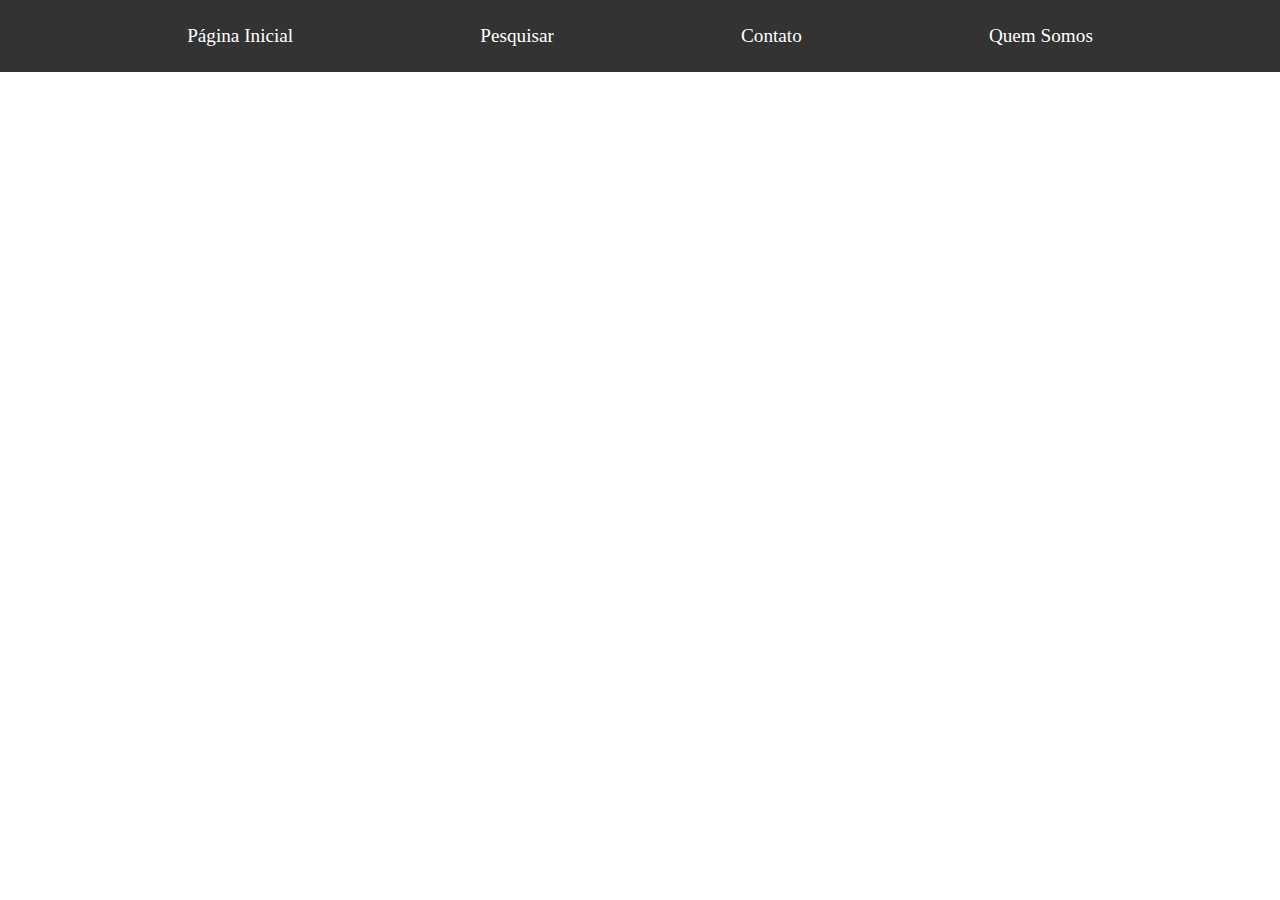
<file: html/index.html>
<!DOCTYPE html>
<html lang="en">
<head>
    <meta charset="UTF-8">
    <meta http-equiv="X-UA-Compatible" content="IE=edge">
    <meta name="viewport" content="width=device-width, initial-scale=1.0">
    <link rel="stylesheet" type="text/css" href="../css/style.css">
    <title>ImobiCraft</title>
</head>
<body>
    <header>
        <a href="home.html">Página Inicial</a>
        <a href="search.html">Pesquisar</a>
        <a href="contact.html">Contato</a>
        <a href="about.html">Quem Somos</a>
    </header>
</body>
</html>
</file>
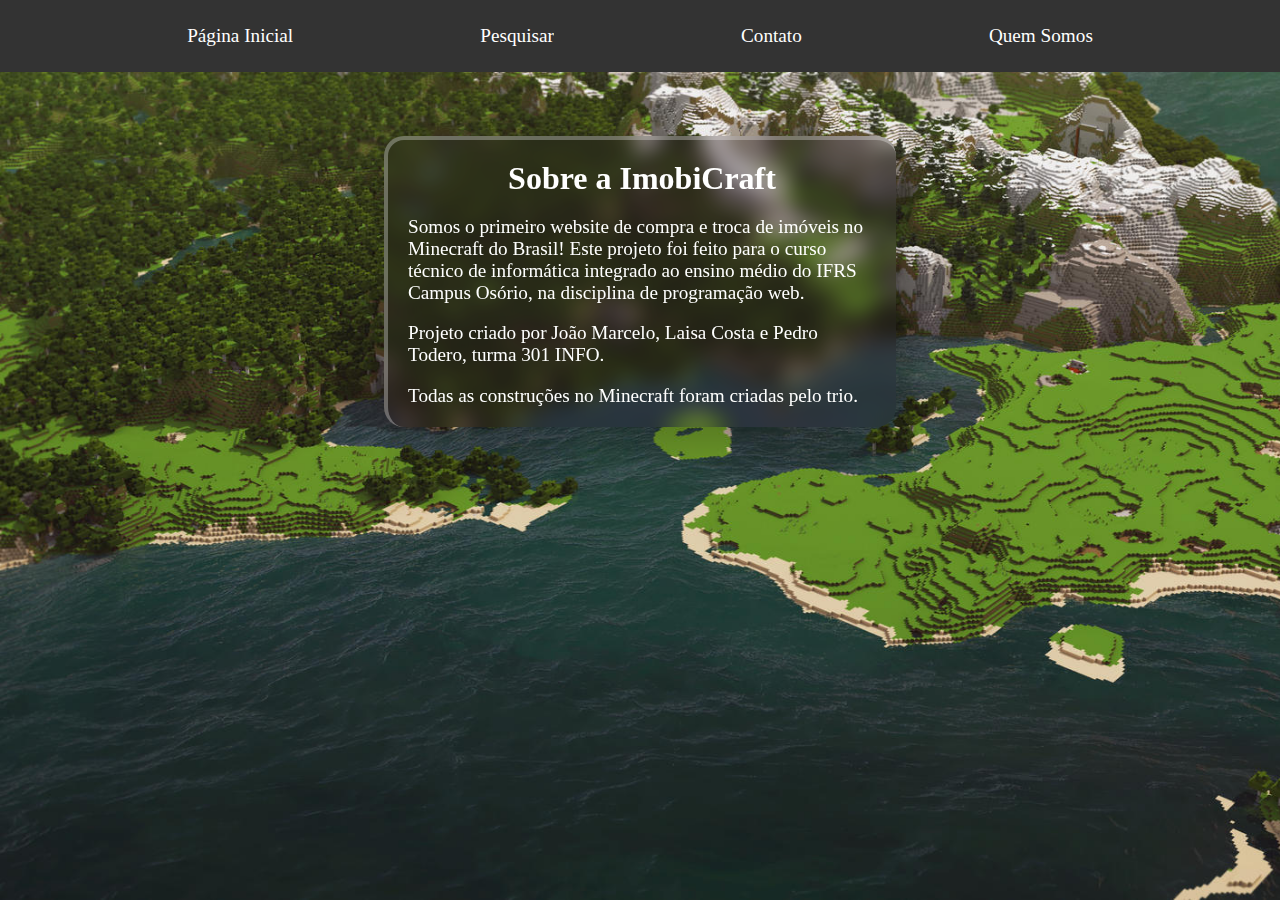
<file: html/about.html>
<!DOCTYPE html>
<html lang="en">
<head>
    <meta charset="UTF-8">
    <meta http-equiv="X-UA-Compatible" content="IE=edge">
    <meta name="viewport" content="width=device-width, initial-scale=1.0">
    <link rel="stylesheet" type="text/css" href="../css/style.css">
    <title>ImobiCraft</title>
</head>
<body>
    <header>
        <a href="index.html">Página Inicial</a>
        <a href="search.html">Pesquisar</a>
        <a href="contact.html">Contato</a>
        <a href="about.html">Quem Somos</a>
    </header>

    <main>
        <div class="page2">
            <div class="about">
                <h1>Sobre a ImobiCraft</h1>

                <p>Somos o primeiro website de compra e troca de imóveis no Minecraft do Brasil! Este projeto foi feito para o curso técnico de informática integrado ao ensino médio do IFRS Campus Osório, na disciplina de programação web.</p>
                <p>Projeto criado por João Marcelo, Laisa Costa e Pedro Todero, turma 301 INFO.</p>
                <p>Todas as construções no Minecraft foram criadas pelo trio.</p>
            </div>
        </div>
    </main>
</body>
</html>
</file>
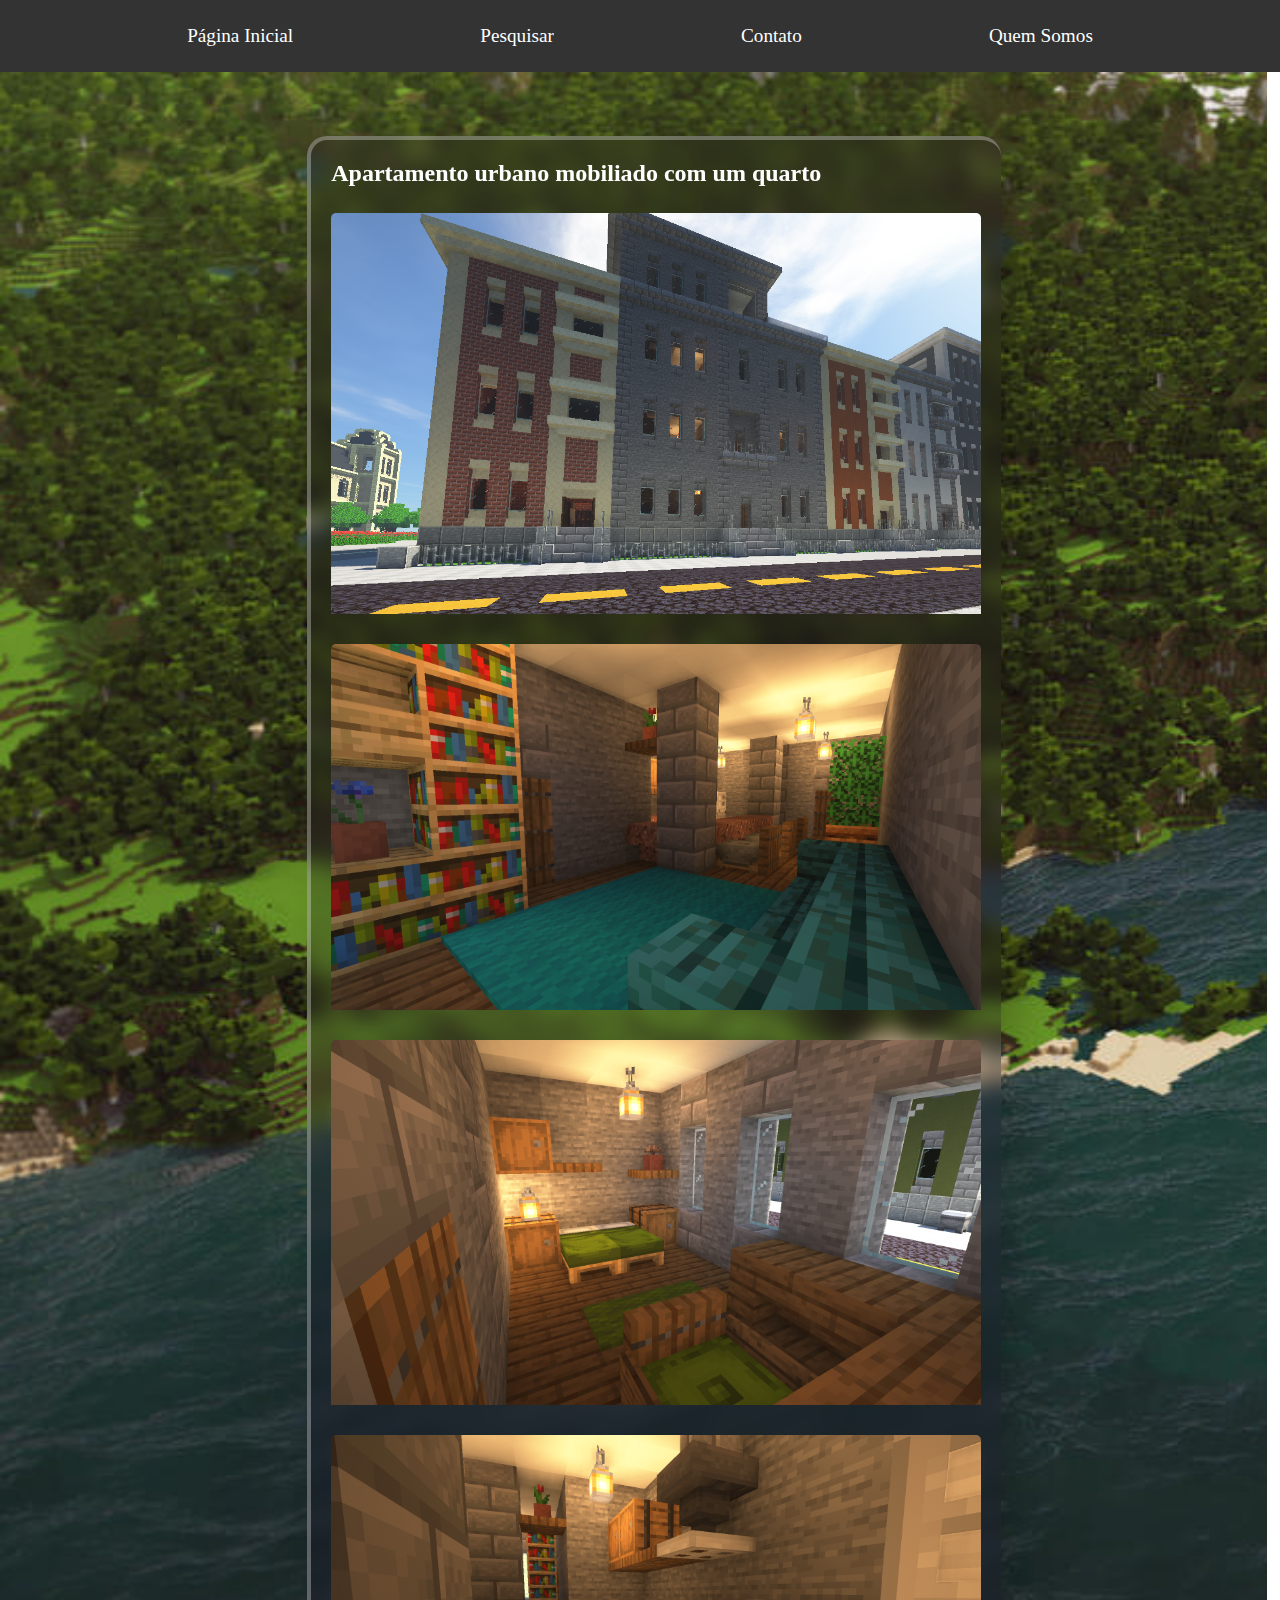
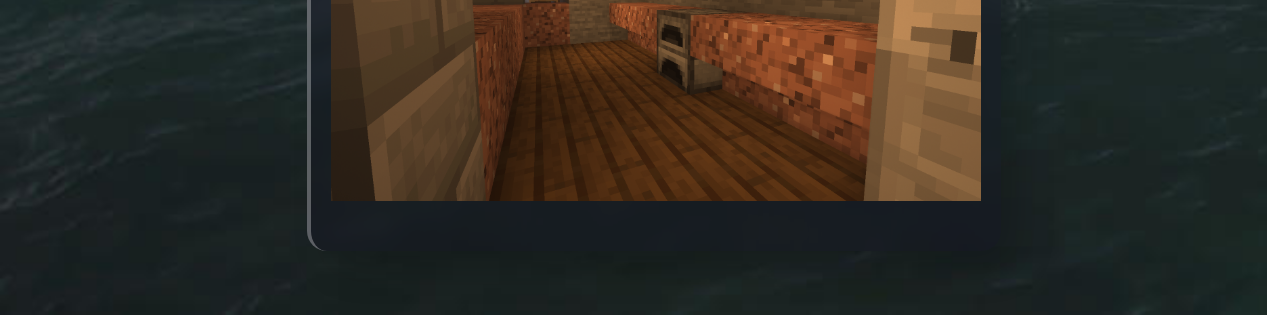
<file: html/ap1.html>
<!DOCTYPE html>
<html lang="en">
<head>
    <meta charset="UTF-8">
    <meta http-equiv="X-UA-Compatible" content="IE=edge">
    <meta name="viewport" content="width=device-width, initial-scale=1.0">
    <link rel="stylesheet" type="text/css" href="../css/style.css">
    <title>ImobiCraft</title>
</head>
<body>
    <header>
        <a href="index.html">Página Inicial</a>
        <a href="search.html">Pesquisar</a>
        <a href="contact.html">Contato</a>
        <a href="about.html">Quem Somos</a>
    </header>

    <main>
        <div class="page">
            <div class="container">
                <h2>Apartamento urbano mobiliado com um quarto</h2>
                <div class="images">
                    <img src="../img/building.png" alt="Edifício cinza urbano" width="650px">
                    <img src="../img/ap-sala.png" alt="Sala de estar" width="650px">
                    <img src="../img/ap-quarto.png" alt="Quarto com cama de casal" width="650px">
                    <img src="../img/ap-cozinha.png" alt="Cozinha simples" width="650px">
                </div>
            </div>
        </div>
    </main>
</body>
</html>
</file>
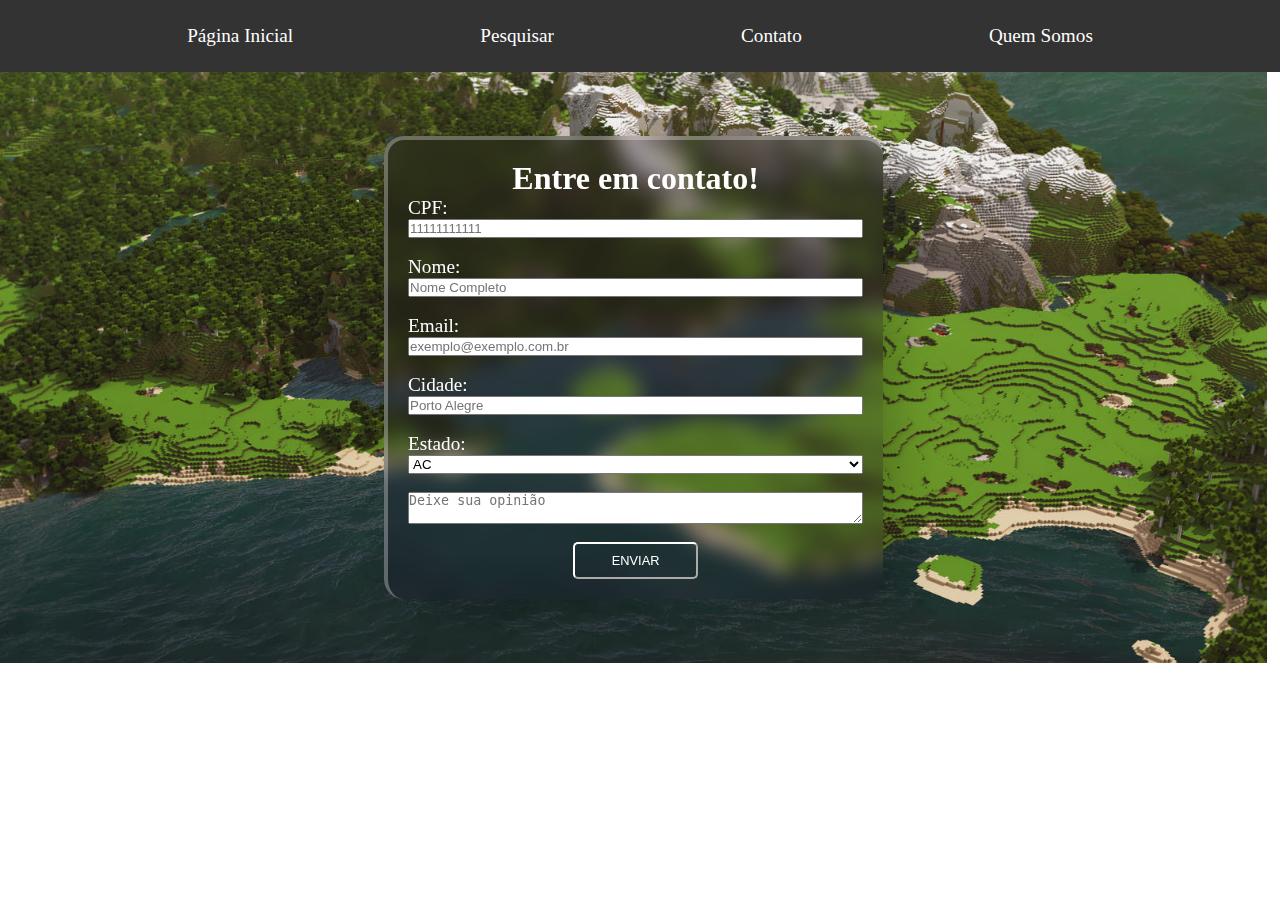
<file: html/contact.html>
<!DOCTYPE html>
<html lang="en">
<head>
    <meta charset="UTF-8">
    <meta http-equiv="X-UA-Compatible" content="IE=edge">
    <meta name="viewport" content="width=device-width, initial-scale=1.0">
    <link rel="stylesheet" type="text/css" href="../css/style.css">
    <script src="../js/main.js"></script>
    <title>ImobiCraft</title>
</head>
<body>
    <header>
        <a href="index.html">Página Inicial</a>
        <a href="search.html">Pesquisar</a>
        <a href="contact.html">Contato</a>
        <a href="about.html">Quem Somos</a>
    </header>

    <main>
        <div class="page">
            <form>
                <h1>Entre em contato!</h1>
                <label for="cpf">CPF:</label>
                <input type="cpf" id="cpf" placeholder="11111111111" required="required" name="cpf"/>
                <br>
                <label for="nome">Nome:</label> 
                <input type="text" id="nomeid" placeholder="Nome Completo" required="required" name="nome" />
                <br>
                <label for="email">Email:</label>
                <input type="email" id="emailid" placeholder="exemplo@exemplo.com.br" required="required" name="email" maxlength="60"/>
                <br>
                <label for="cidade">Cidade:</label>
                <input type="text" id="cidadeid" placeholder="Porto Alegre" required="required" name="cidade" />
                <br>
                <label for="estado">Estado:</label>
                <select name="estado" id="state">
                            <option value="ac">AC</option>
                            <option value="al">AL</option>
                            <option value="ap">AP</option>
                            <option value="am">AM</option>
                            <option value="ba">BA</option>
                            <option value="ce">CE</option>
                            <option value="df">DF</option>
                            <option value="es">ES</option>
                            <option value="go">GO</option>
                            <option value="ma">MA</option>
                            <option value="mt">MT</option>
                            <option value="ms">MS</option>
                            <option value="mg">MG</option>
                            <option value="pa">PA</option>
                            <option value="pb">PB</option>
                            <option value="pr">PR</option>
                            <option value="pe">PE</option>
                            <option value="pi">PI</option>
                            <option value="rj">RJ</option>
                            <option value="rn">RN</option>
                            <option value="rs">RS</option>
                            <option value="ro">RO</option>
                            <option value="rr">RR</option>
                            <option value="sc">SC</option>
                            <option value="sp">SP</option>
                            <option value="se">SE</option>
                            <option value="to">TO</option>
                </select>
                <br>
                <textarea id="textoid" name="texto" placeholder="Deixe sua opinião"></textarea>
                <br>
                <div class="submitBtn">
                <button type="submit" class="enviar" onclick="send()">ENVIAR</button></div>
            </form>
        </div>
    </main>
</body>
</html>
</file>
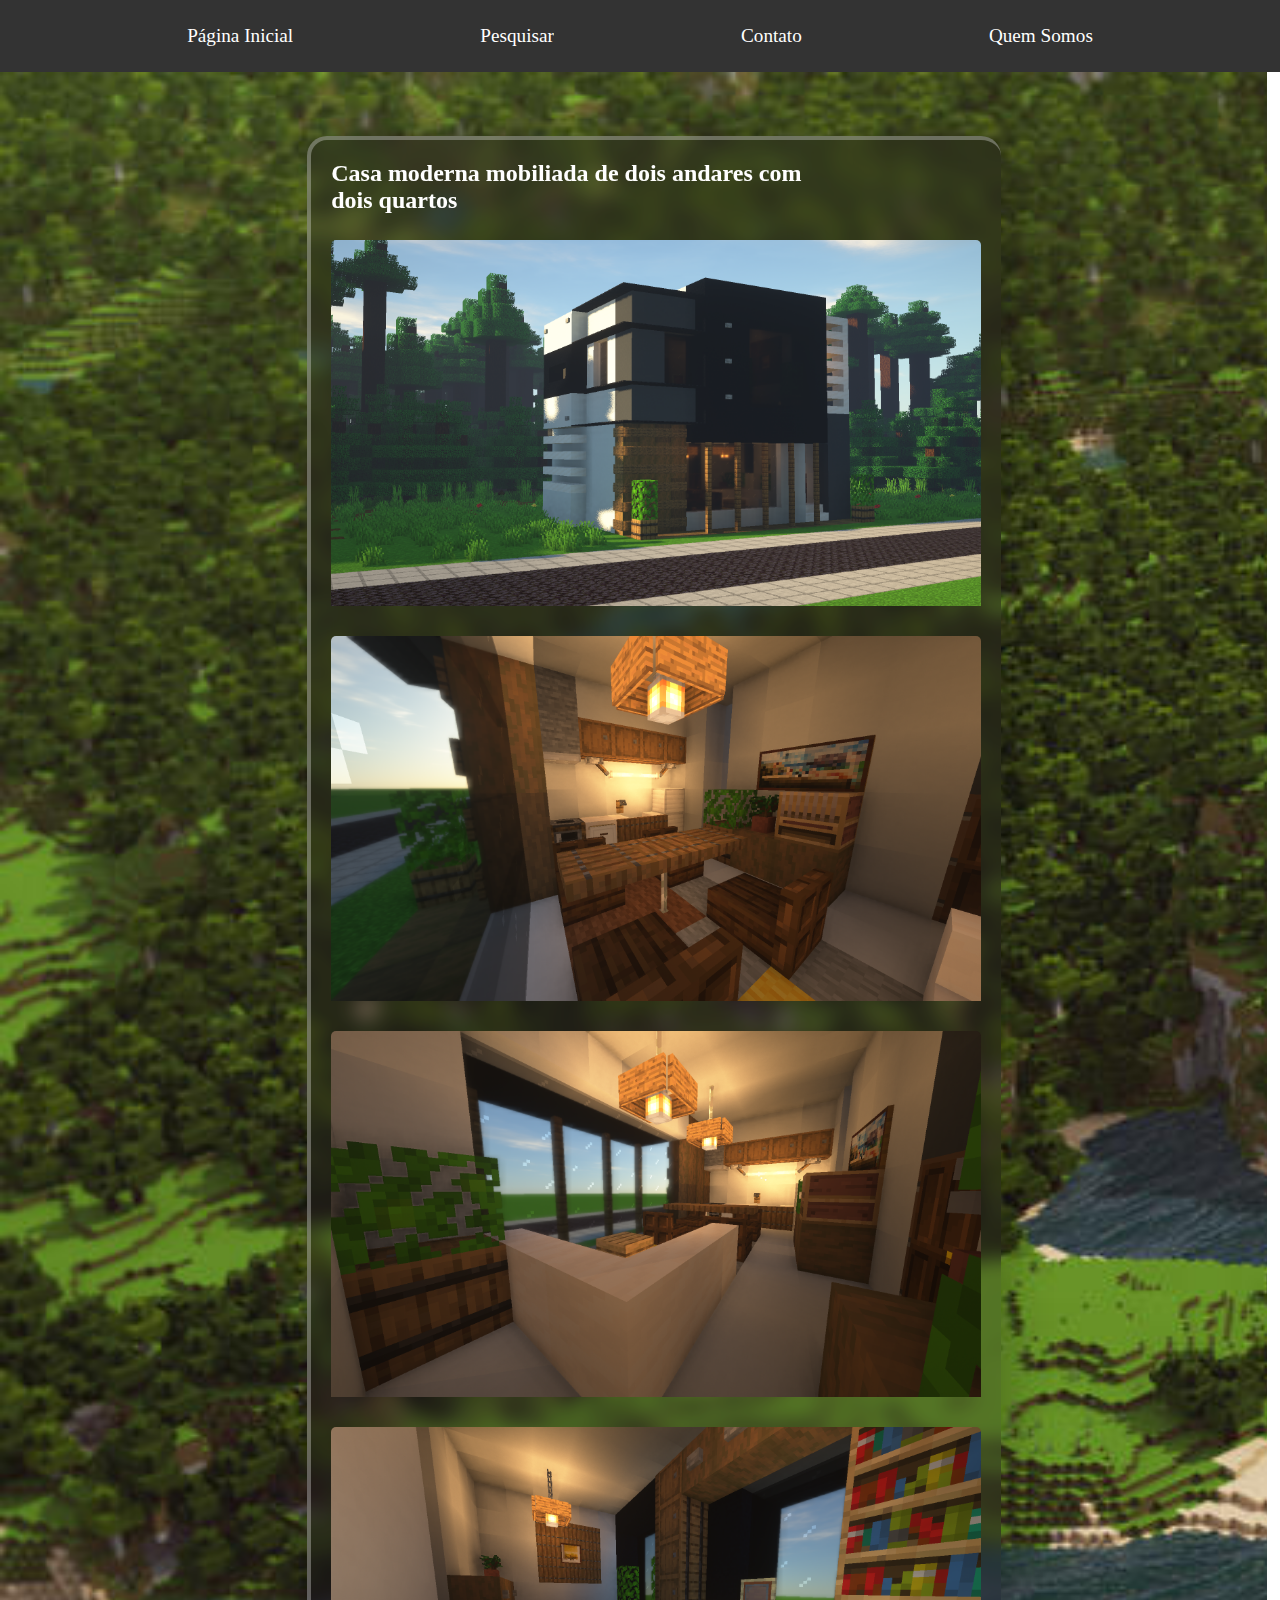
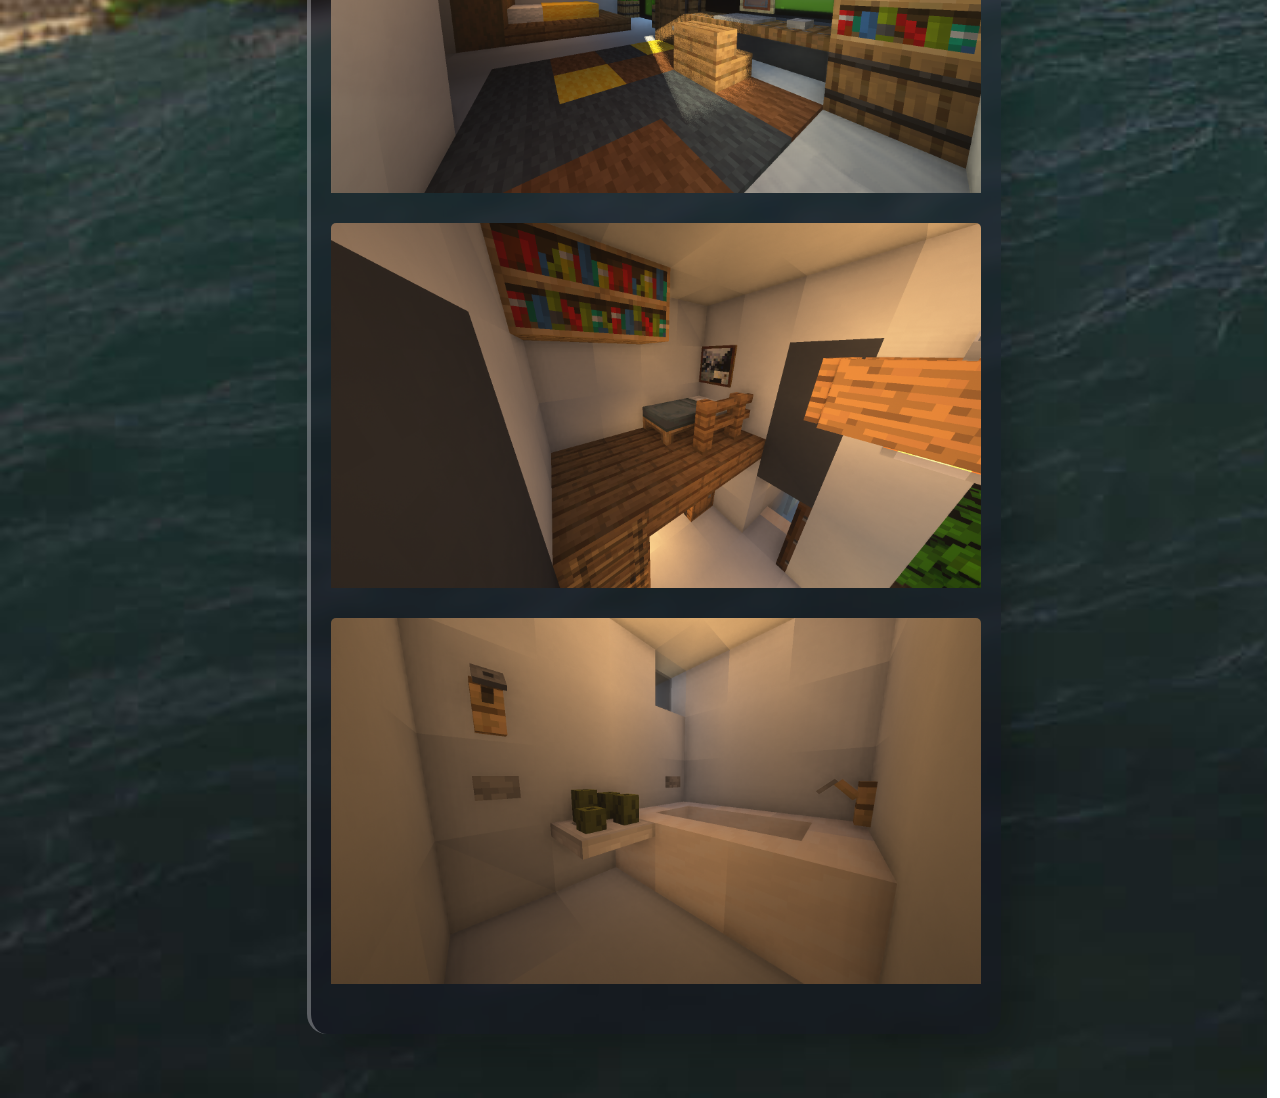
<file: html/house1.html>
<!DOCTYPE html>
<html lang="en">
<head>
    <meta charset="UTF-8">
    <meta http-equiv="X-UA-Compatible" content="IE=edge">
    <meta name="viewport" content="width=device-width, initial-scale=1.0">
    <link rel="stylesheet" type="text/css" href="../css/style.css">
    <title>ImobiCraft</title>
</head>
<body>
    <header>
        <a href="index.html">Página Inicial</a>
        <a href="search.html">Pesquisar</a>
        <a href="contact.html">Contato</a>
        <a href="about.html">Quem Somos</a>
    </header>

    <main>
        <div class="page">
            <div class="container">
                <h2>Casa moderna mobiliada de dois andares com dois quartos</h2>
                <div class="images">
                    <img src="../img/modern.png" alt="Casa moderna preta e branca de dois andares" width="650px">
                    <img src="../img/h1-sala1.png" alt="Sala de jantar" width="650px">
                    <img src="../img/h1-sala2.png" alt="Sala de estar" width="650px">
                    <img src="../img/h1-quarto.png" alt="Quarto principal" width="650px">
                    <img src="../img/h1-quarto2.png" alt="Segundo quarto" width="650px">                    
                    <img src="../img/h1-banheiro.png" alt="Banheiro com banheira" width="650px">
                </div>
            </div>
        </div>
    </main>
</body>
</html>
</file>
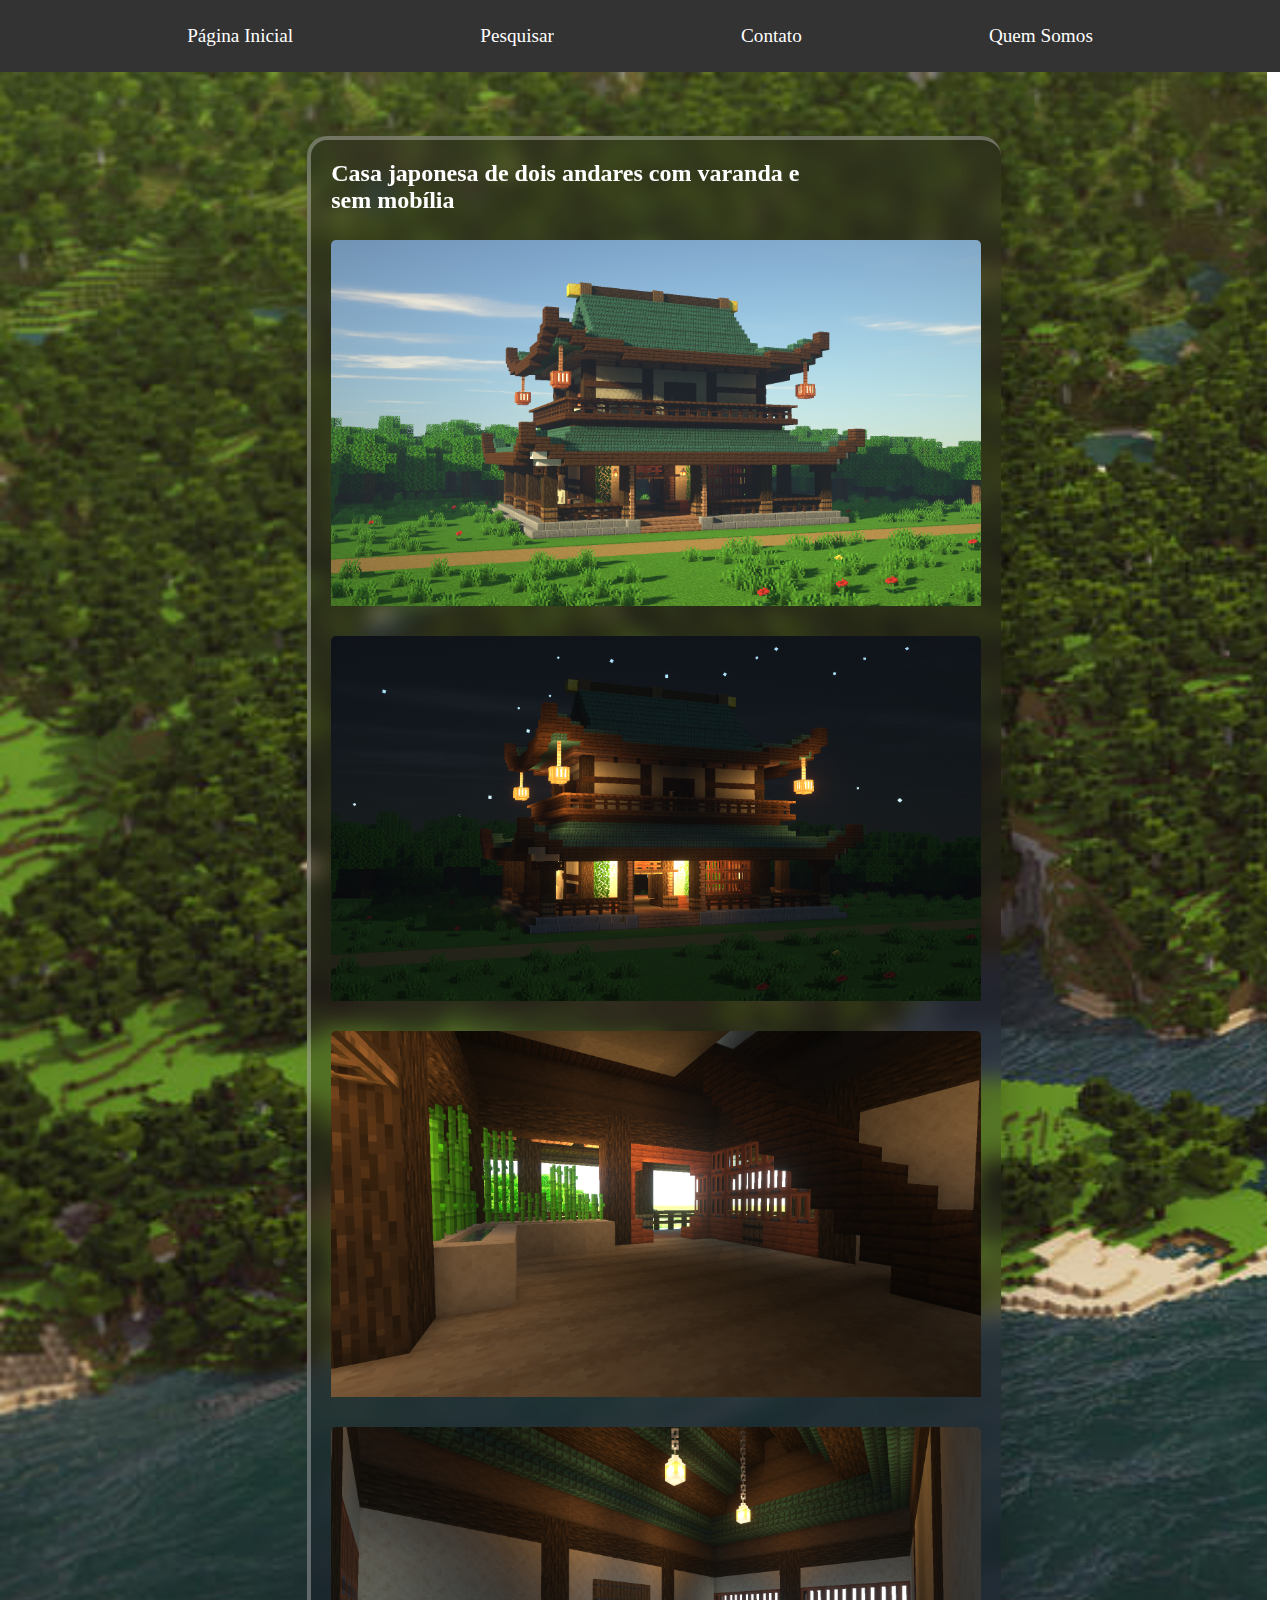
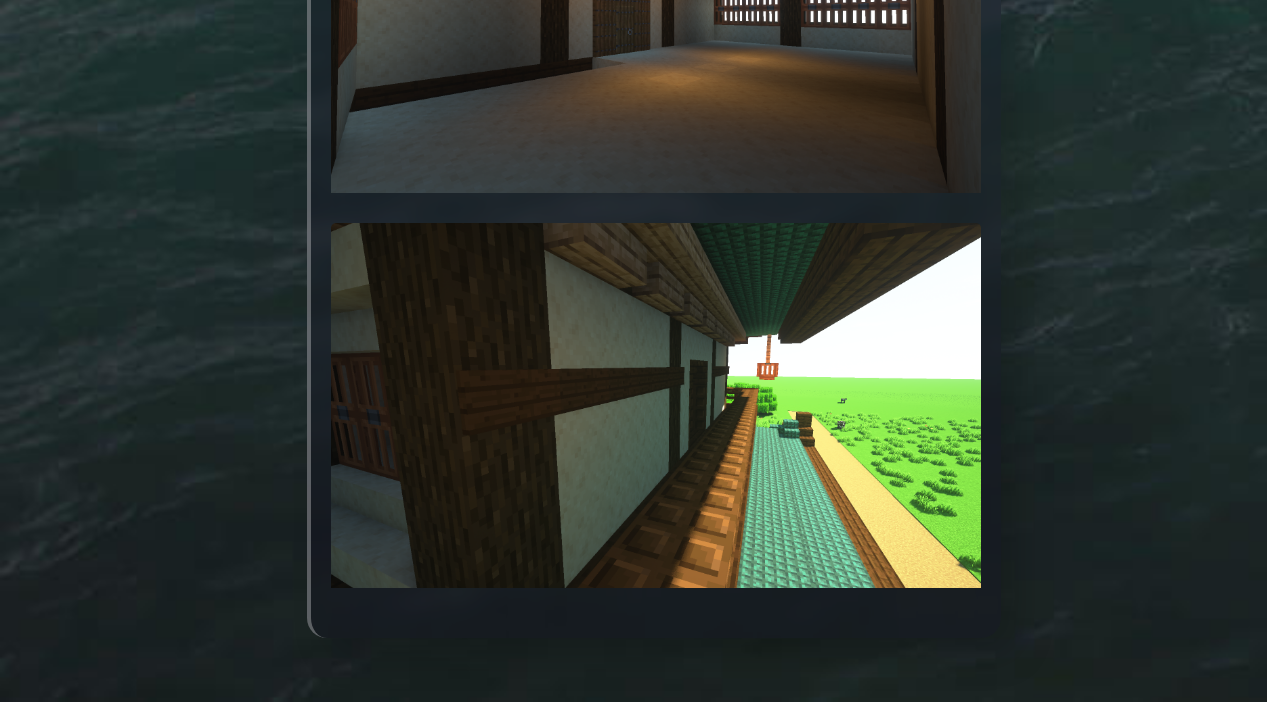
<file: html/house2.html>
<!DOCTYPE html>
<html lang="en">
<head>
    <meta charset="UTF-8">
    <meta http-equiv="X-UA-Compatible" content="IE=edge">
    <meta name="viewport" content="width=device-width, initial-scale=1.0">
    <link rel="stylesheet" type="text/css" href="../css/style.css">
    <title>ImobiCraft</title>
</head>
<body>
    <header>
        <a href="index.html">Página Inicial</a>
        <a href="search.html">Pesquisar</a>
        <a href="contact.html">Contato</a>
        <a href="about.html">Quem Somos</a>
    </header>

    <main>
        <div class="page">
            <div class="container">
                <h2>Casa japonesa de dois andares com varanda e sem mobília</h2>
                <div class="images">
                    <img src="../img/japanese.png" alt="Casa japonesa de dois andares bege e verde com detalhes de madeira escura" width="650px">
                    <img src="../img/h2-night.png" alt="Foto da casa de noite" width="650px">
                    <img src="../img/h2-quarto1.png" alt="Quarto vazio" width="650px">
                    <img src="../img/h2-quarto2.png" alt="Segundo quarto vazio" width="650px">
                    <img src="../img/h2-varanda.png" alt="Vista da varanda (campo)" width="650px">
                </div>
            </div>
        </div>
    </main>
</body>
</html>
</file>
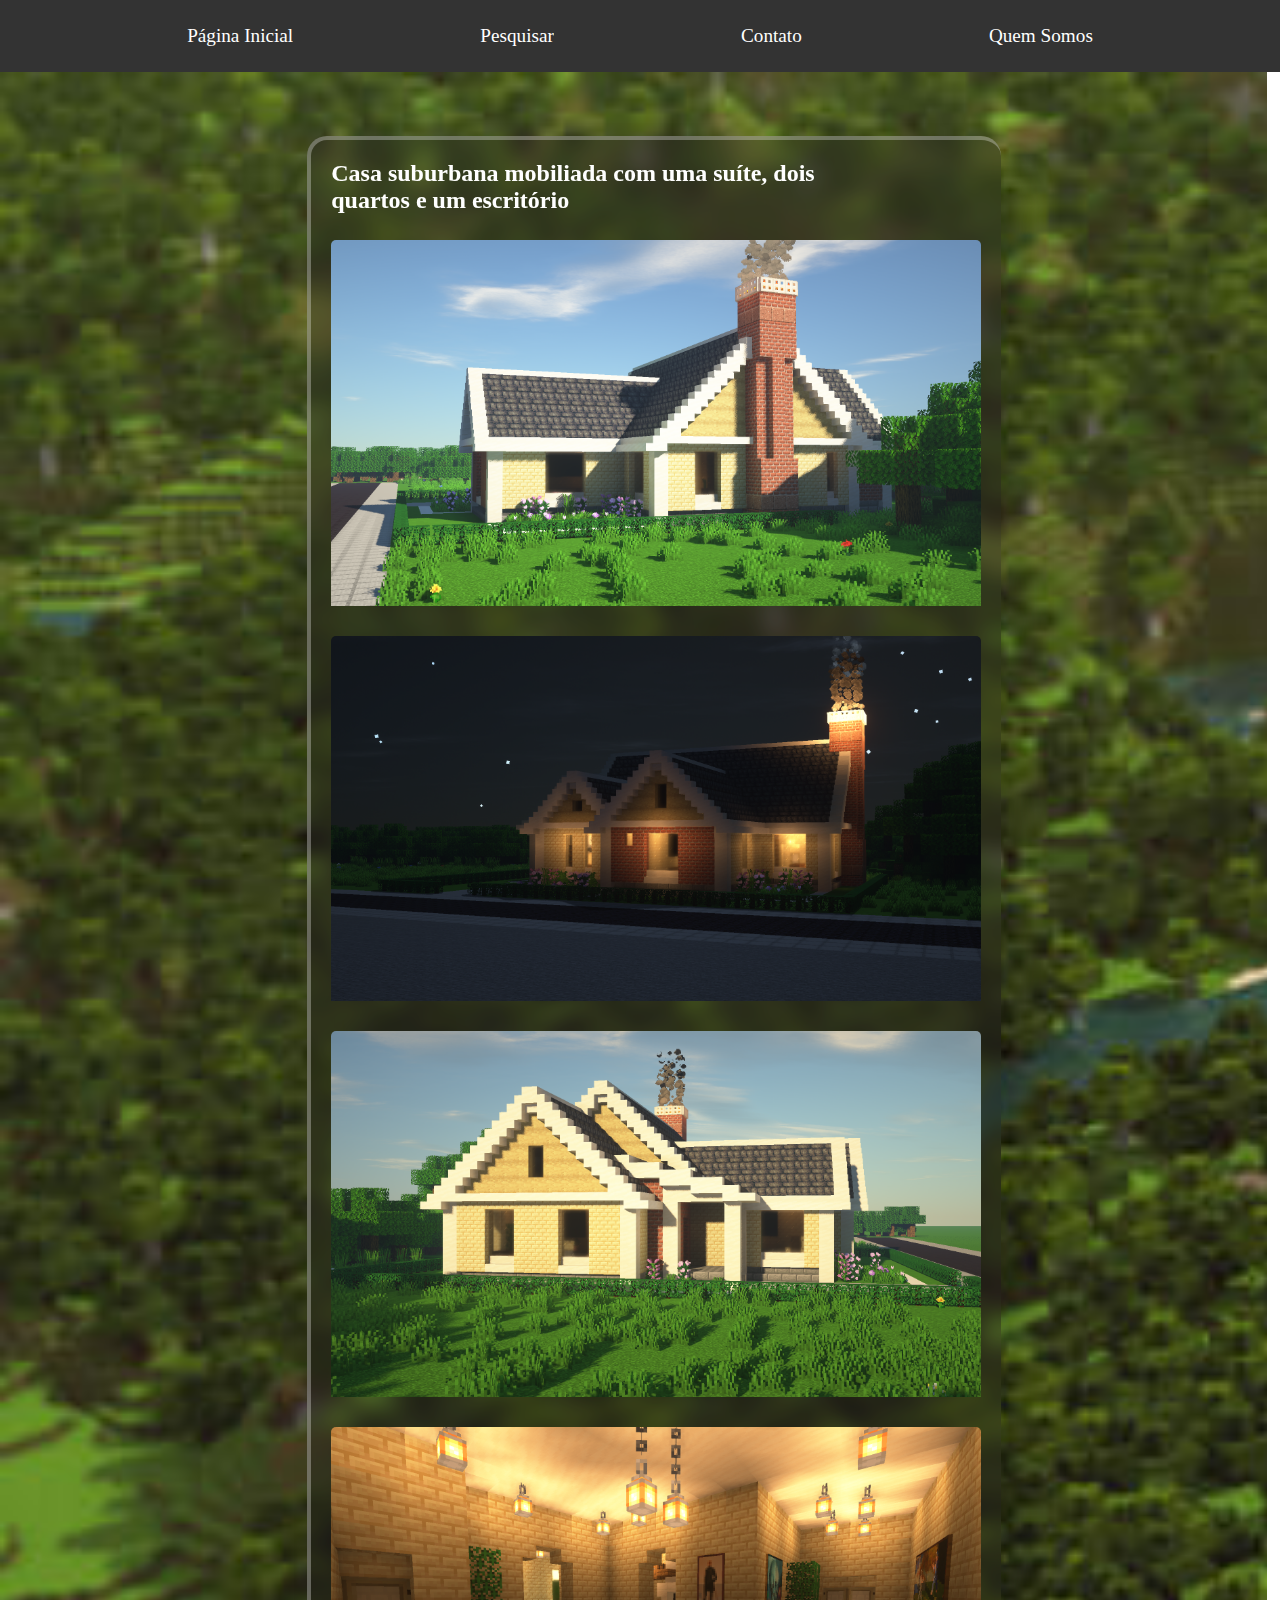
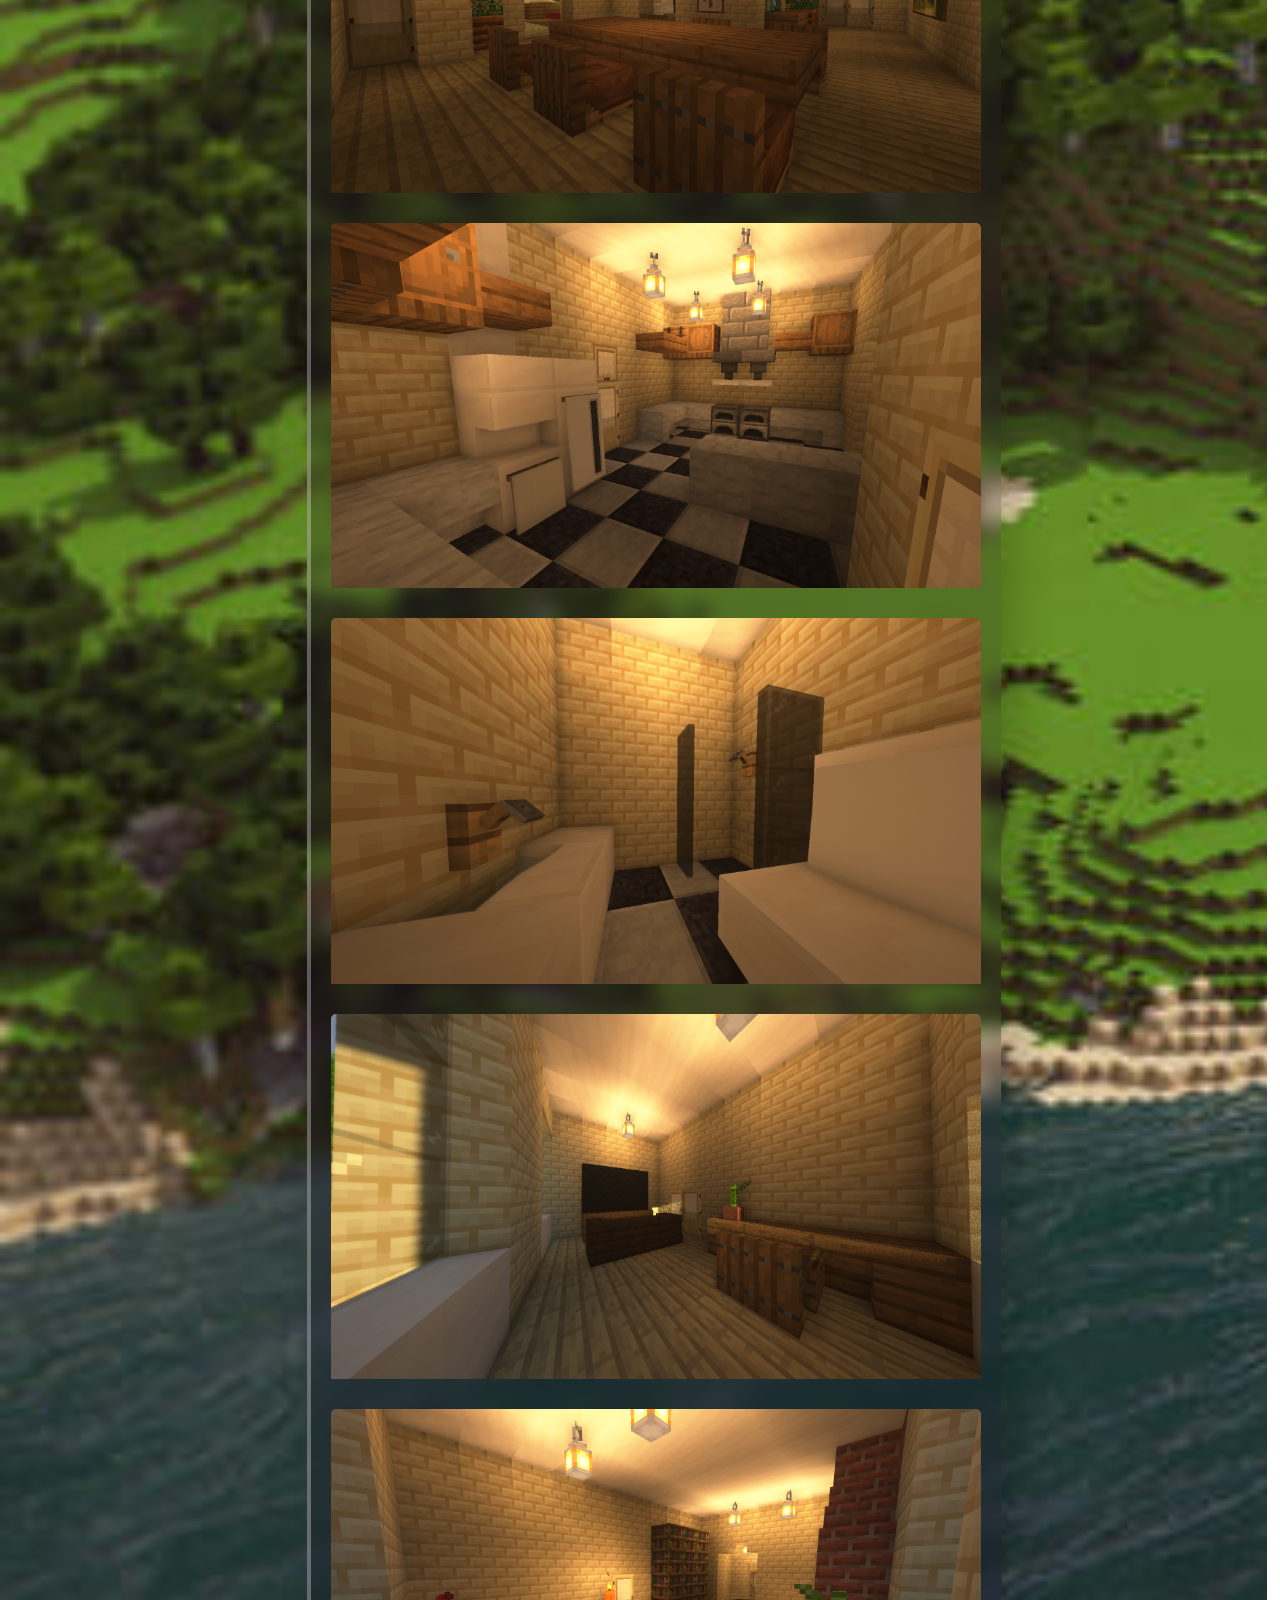
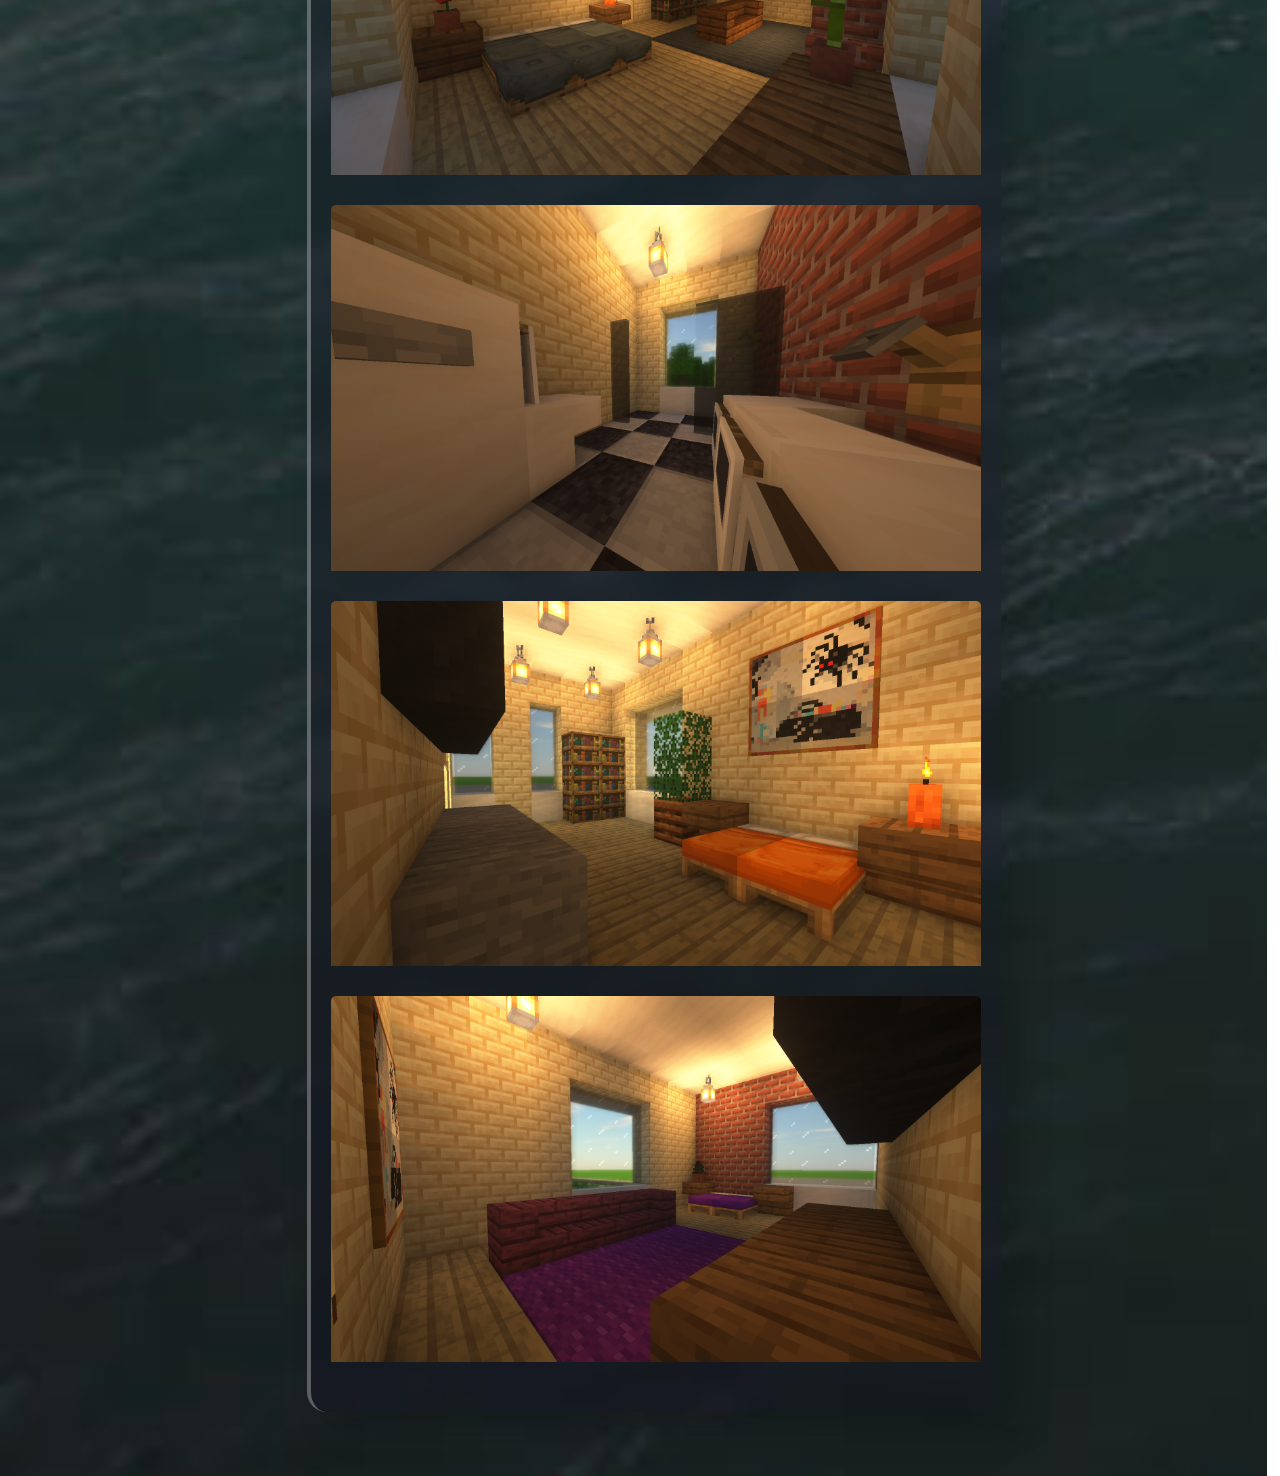
<file: html/house3.html>
<!DOCTYPE html>
<html lang="en">
<head>
    <meta charset="UTF-8">
    <meta http-equiv="X-UA-Compatible" content="IE=edge">
    <meta name="viewport" content="width=device-width, initial-scale=1.0">
    <link rel="stylesheet" type="text/css" href="../css/style.css">
    <title>ImobiCraft</title>
</head>
<body>
    <header>
        <a href="index.html">Página Inicial</a>
        <a href="search.html">Pesquisar</a>
        <a href="contact.html">Contato</a>
        <a href="about.html">Quem Somos</a>
    </header>

    <main>
        <div class="page">
            <div class="container">
                <h2>Casa suburbana mobiliada com uma suíte, dois quartos e um escritório</h2>
                <div class="images">
                    <img src="../img/home-bg.png" alt="Casa suburbana bege com chaminé de tijolo a vista" width="650px">
                    <img src="../img/h3-night.png" alt="Foto da casa de noite" width="650px">
                    <img src="../img/h3-back.png" alt="Fundos da casa" width="650px">
                    <img src="../img/h3-jantar.png" alt="Sala de jantar" width="650px">
                    <img src="../img/h3-cozinha.png" alt="Cozinha" width="650px">
                    <img src="../img/h3-banheiro.png" alt="Banheiro comum" width="650px">                    
                    <img src="../img/h3-escritorio.png" alt="Escritório" width="650px">
                    <img src="../img/h3-suite.png" alt="Suíte" width="650px">
                    <img src="../img/h3-suiteBanheiro.png" alt="Banheiro da suíte" width="650px">
                    <img src="../img/h3-q1.png" alt="Quarto 1" width="650px">
                    <img src="../img/h3-q2.png" alt="Quarto 2" width="650px">
                </div>
            </div>
        </div>
    </main>
</body>
</html>
</file>
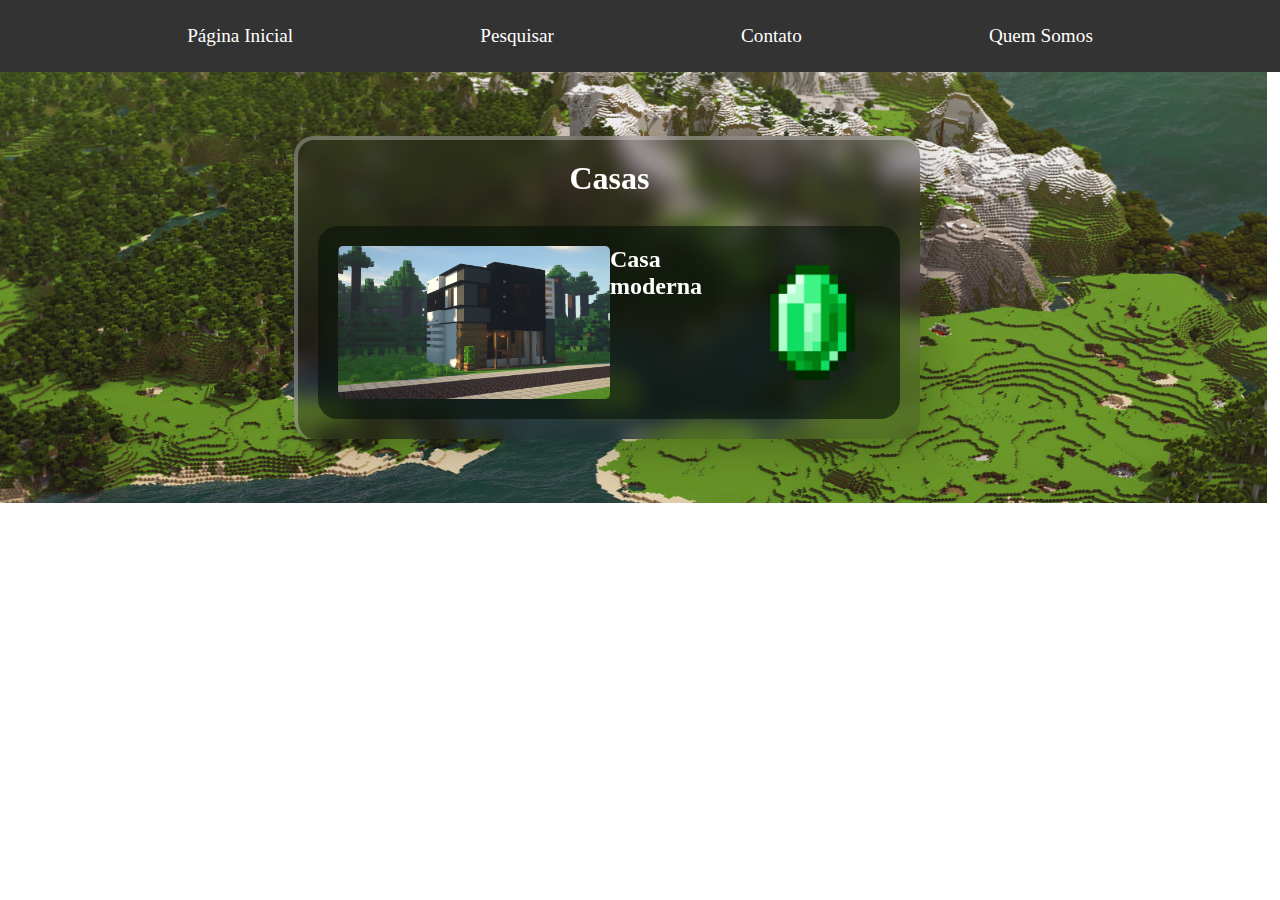
<file: html/houses.html>
<!DOCTYPE html>
<html lang="en">
<head>
    <meta charset="UTF-8">
    <meta http-equiv="X-UA-Compatible" content="IE=edge">
    <meta name="viewport" content="width=device-width, initial-scale=1.0">
    <link rel="stylesheet" type="text/css" href="../css/style.css">
    <title>ImobiCraft</title>
</head>
<body>
    <header>
        <a href="index.html">Página Inicial</a>
        <a href="search.html">Pesquisar</a>
        <a href="contact.html">Contato</a>
        <a href="about.html">Quem Somos</a>
    </header>

    <main>
        <div class="page">
            <div class="wrapper">
                <h1>Casas</h1>
                <div class="houseCard">
                    <img src="../modern.png" alt="Casa moderna preta e branca de dois andares" width="300px">
                    <h2>Casa moderna</h2>
                    <span></span>
                    <img src="../emerald.png" alt="Minecraft emerald icon">
                </div>
            </div>
        </div>
    </main>
</body>
</html>
</file>
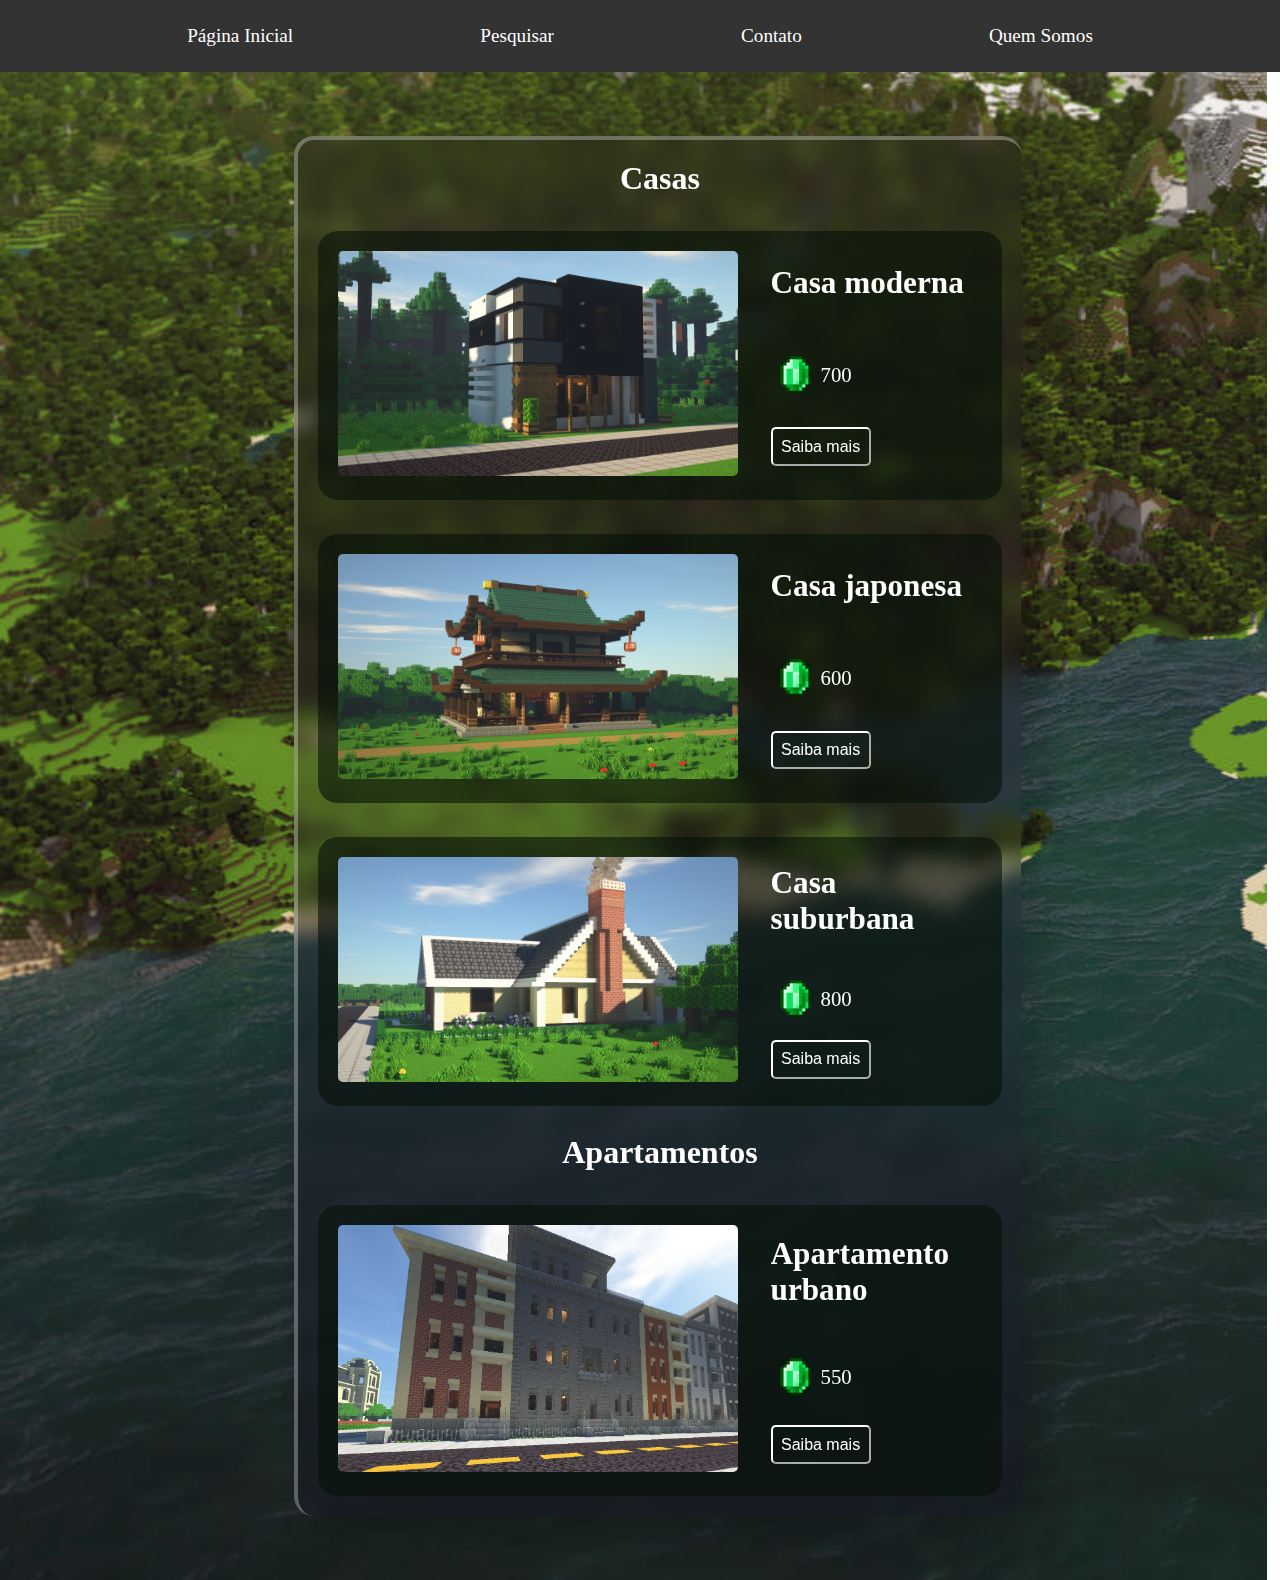
<file: html/search.html>
<!DOCTYPE html>
<html lang="en">
<head>
    <meta charset="UTF-8">
    <meta http-equiv="X-UA-Compatible" content="IE=edge">
    <meta name="viewport" content="width=device-width, initial-scale=1.0">
    <link rel="stylesheet" type="text/css" href="../css/style.css">
    <title>ImobiCraft</title>
</head>
<body>
    <header>
        <a href="index.html">Página Inicial</a>
        <a href="search.html">Pesquisar</a>
        <a href="contact.html">Contato</a>
        <a href="about.html">Quem Somos</a>
    </header>

    <main>
        <div class="page">
            <div class="wrapper">
                <h1>Casas</h1>
                <div class="houseCard">
                    <div>
                        <img src="../img/modern.png" alt="Casa moderna preta e branca de dois andares" width="400px">
                    </div>
                    <div class="info">
                        <h2>Casa moderna</h2>
                        <span><img src="../img/emerald.png" alt="Minecraft emerald icon" height="50px">700</span>
                        <input type=button onClick="location.href='./house1.html'" value='Saiba mais'>
                    </div>
                </div>

                <div class="houseCard">
                    <div>
                        <img src="../img/japanese.png" alt="Casa japonesa de dois andares bege e verde com detalhes de madeira escura" width="400px">
                    </div>
                    <div class="info">
                        <h2>Casa japonesa</h2>
                        <span><img src="../img/emerald.png" alt="Minecraft emerald icon" height="50px">600</span>
                        <input type=button onClick="location.href='./house2.html'" value='Saiba mais'>
                    </div>
                </div>

                <div class="houseCard">
                    <div>
                        <img src="../img/home-bg.png" alt="Casa suburbana bege com chaminé de tijolo a vista" width="400px">
                    </div>
                    <div class="info">
                        <h2>Casa suburbana</h2>
                        <span><img src="../img/emerald.png" alt="Minecraft emerald icon" height="50px">800</span>
                        <input type=button onClick="location.href='./house3.html'" value='Saiba mais'>
                    </div>
                </div>

                <h1 class="aps">Apartamentos</h1>

                <div class="houseCard">
                    <div>
                        <img src="../img/building.png" alt="Edifício cinza urbano" width="400px">
                    </div>
                    <div class="info">
                        <h2>Apartamento urbano</h2>
                        <span><img src="../img/emerald.png" alt="Minecraft emerald icon" height="50px">550</span>
                        <input type=button onClick="location.href='./ap1.html'" value='Saiba mais'>
                    </div>
                </div>
            </div>
        </div>
    </main>
</body>
</html>
</file>
<file: css/style.css>
* {
  margin: 0;
  padding: 0;
  box-sizing: border-box;
  overflow-x: hidden;
}

img {
  border-radius: 5px;
}

a {
  text-decoration: none;
  font-size: 1.2rem;
  color: #fff;
}

a:hover {
  font-size: 1.3rem;
  color: rgb(230, 230, 230);
  transition: all ease-out 0.2s;
}

header {
  display: flex;
  justify-content: space-evenly;
  align-items: center;
  background-color: #333;
  height: 8vh;
}

.page {
  background: url("../img/landscape-bg.jpg");
  height: auto;
  width: 99vw;
  background-repeat: no-repeat;
  background-size: cover;
  padding: 5% 30%;
}

.page2 {
  background: url("../img/landscape-bg.jpg");
  height: 92vh;
  width: 100vw;
  background-repeat: no-repeat;
  background-size: cover;
  padding: 5% 30%;
}

form,
.about {
  display: flex;
  flex-direction: column;
  background: rgba(9, 2, 31, 0.2);
  padding: 20px;
  width: 100%;
  border-radius: 20px;
  border-left: 4px solid rgba(255, 255, 255, 0.3);
  border-top: 4px solid rgba(255, 255, 255, 0.3);
  backdrop-filter: blur(10px);
  box-shadow: 20px 20px 40px -6px rgba(0, 0, 0, 0.2);
}

.container {
  display: flex;
  flex-direction: column;
  background: rgba(9, 2, 31, 0.2);
  margin-left: -6vw;
  padding: 20px;
  width: fit-content;
  border-radius: 20px;
  border-left: 4px solid rgba(255, 255, 255, 0.3);
  border-top: 4px solid rgba(255, 255, 255, 0.3);
  backdrop-filter: blur(10px);
  box-shadow: 20px 20px 40px -6px rgba(0, 0, 0, 0.2);
}

.container h2 {
  color: #fff;
  width: 40vw;
  padding-bottom: 4%;
}

.images img {
  padding-bottom: 4%;
}

.title {
  margin-left: -38%;
  color: #333;
  font-weight: bold;
}

.title h1 {
  font-size: 2.5rem;
  padding-bottom: 1.5%;
}

.title p {
  font-size: 1.1rem;
}

form h1,
.about h1,
.container h1,
.wrapper h1 {
  color: #fff;
  text-align: center;
}

.about p {
  color: #fff;
  padding-top: 4%;
  font-size: 1.2rem;
}

label {
  color: #fff;
  font-size: 1.2rem;
}

.submitBtn {
  display: flex;
  justify-content: center;
}

.enviar {
  background: none;
  color: #fff;
  border-color: #fff;
  border-radius: 5px;
  padding: 2% 8%;
  font-size: 0.8rem;
}

.enviar:hover {
  background-color: #fff;
  color: rgb(9, 2, 31);
  border-color: rgb(9, 2, 31);
  font-size: 0.9rem;
  transition: all ease-out 0.4s;
}

.btns {
  padding-top: 10%;
  display: flex;
  justify-content: space-evenly;
}

.btns input {
  width: 35%;
  padding: 2% 0;
  background: none;
  color: #fff;
  border-color: #fff;
  border-radius: 5px;
  font-size: 1rem;
}

.btns input:hover {
  background-color: #fff;
  color: rgb(9, 2, 31);
  border-color: rgb(9, 2, 31);
  font-size: 1.1rem;
  transition: all ease-out 0.4s;
}

.home {
  background: url("../img/home-bg.png");
  height: 92vh;
  width: 100vw;
  background-repeat: no-repeat;
  background-size: 100% 100%;
  padding: 5% 30%;
}

.wrapper {
  margin-left: -7vw;
  display: flex;
  flex-direction: column;
  background: rgba(9, 2, 31, 0.2);
  width: fit-content;
  padding: 20px;
  border-radius: 20px;
  border-left: 4px solid rgba(255, 255, 255, 0.3);
  border-top: 4px solid rgba(255, 255, 255, 0.3);
  backdrop-filter: blur(10px);
  box-shadow: 20px 20px 40px -6px rgba(0, 0, 0, 0.2);
}

.houseCard {
  margin-top: 5%;
  display: flex;
  background: rgba(6, 17, 9, 0.6);
  width: fit-content;
  border-radius: 20px;
  padding: 20px;
  color: #fff;
}

.info {
  display: flex;
  flex-direction: column;
  justify-content: space-around;
  width: 19vw;
  font-size: 1.3rem;
  padding-left: 5%;
}

.info span {
  display: flex;
  align-items: center;
  padding-top: 10%;
}

.info input {
  width: fit-content;
  padding: 4%;
  background: none;
  color: #fff;
  border-color: #fff;
  border-radius: 5px;
  font-size: 1rem;
}

.info input:hover {
  background-color: #fff;
  color: rgb(6, 17, 9);
  border-color: rgb(6, 17, 9);
  font-size: 1.1rem;
  transition: all ease-out 0.4s;
}

.aps {
  padding-top: 4%;
}
</file>
